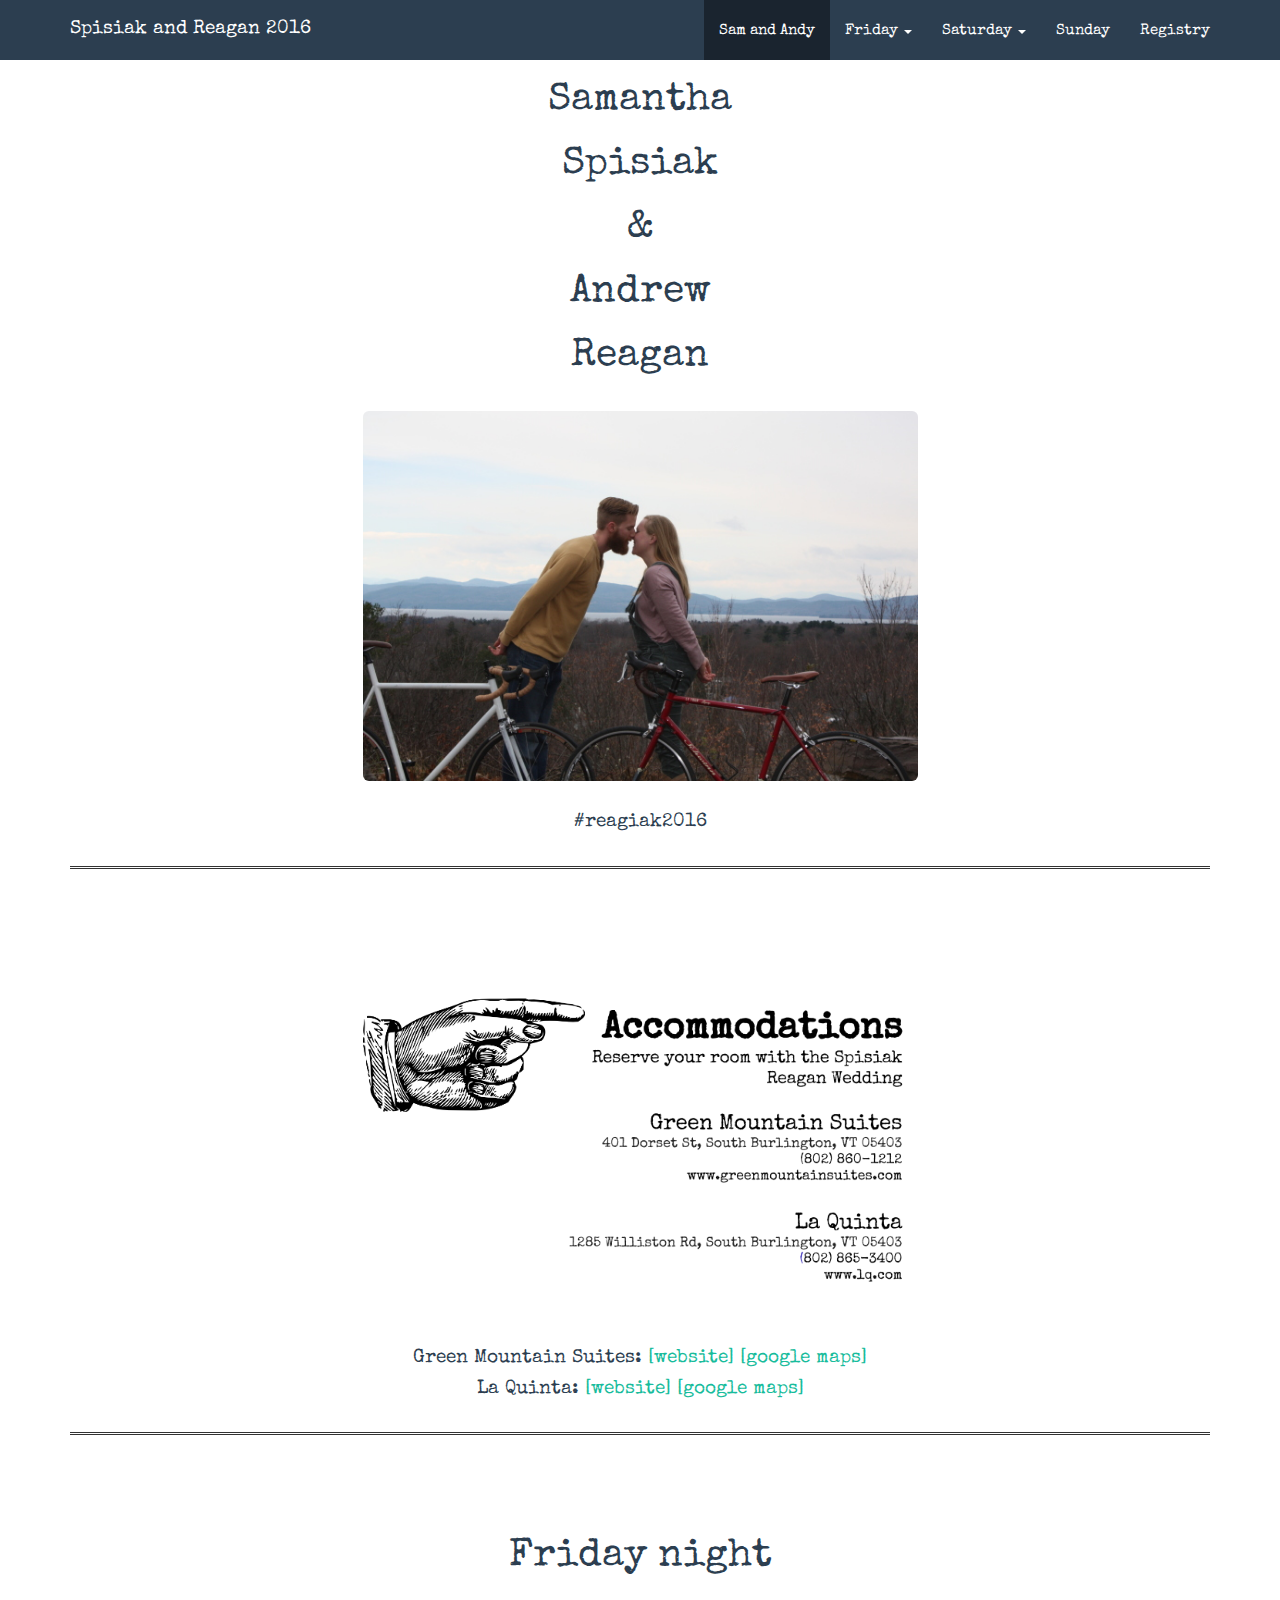
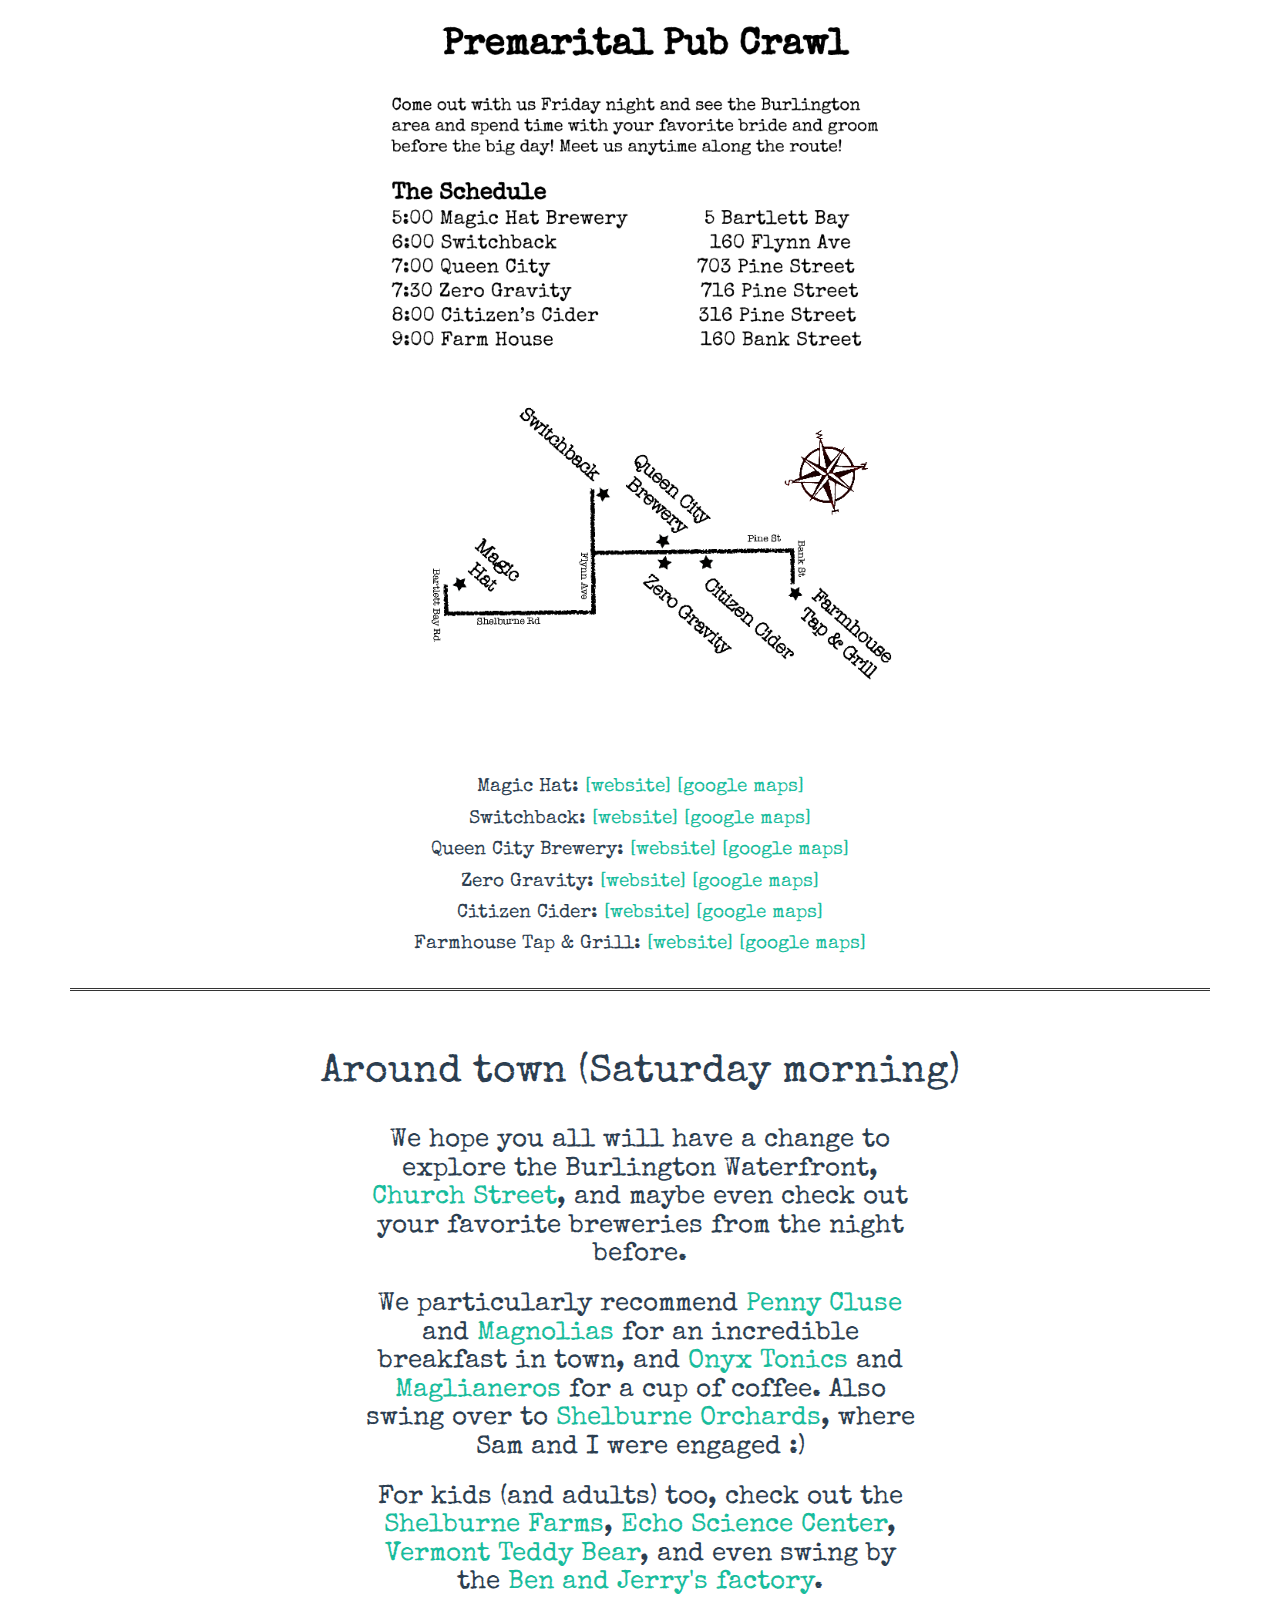
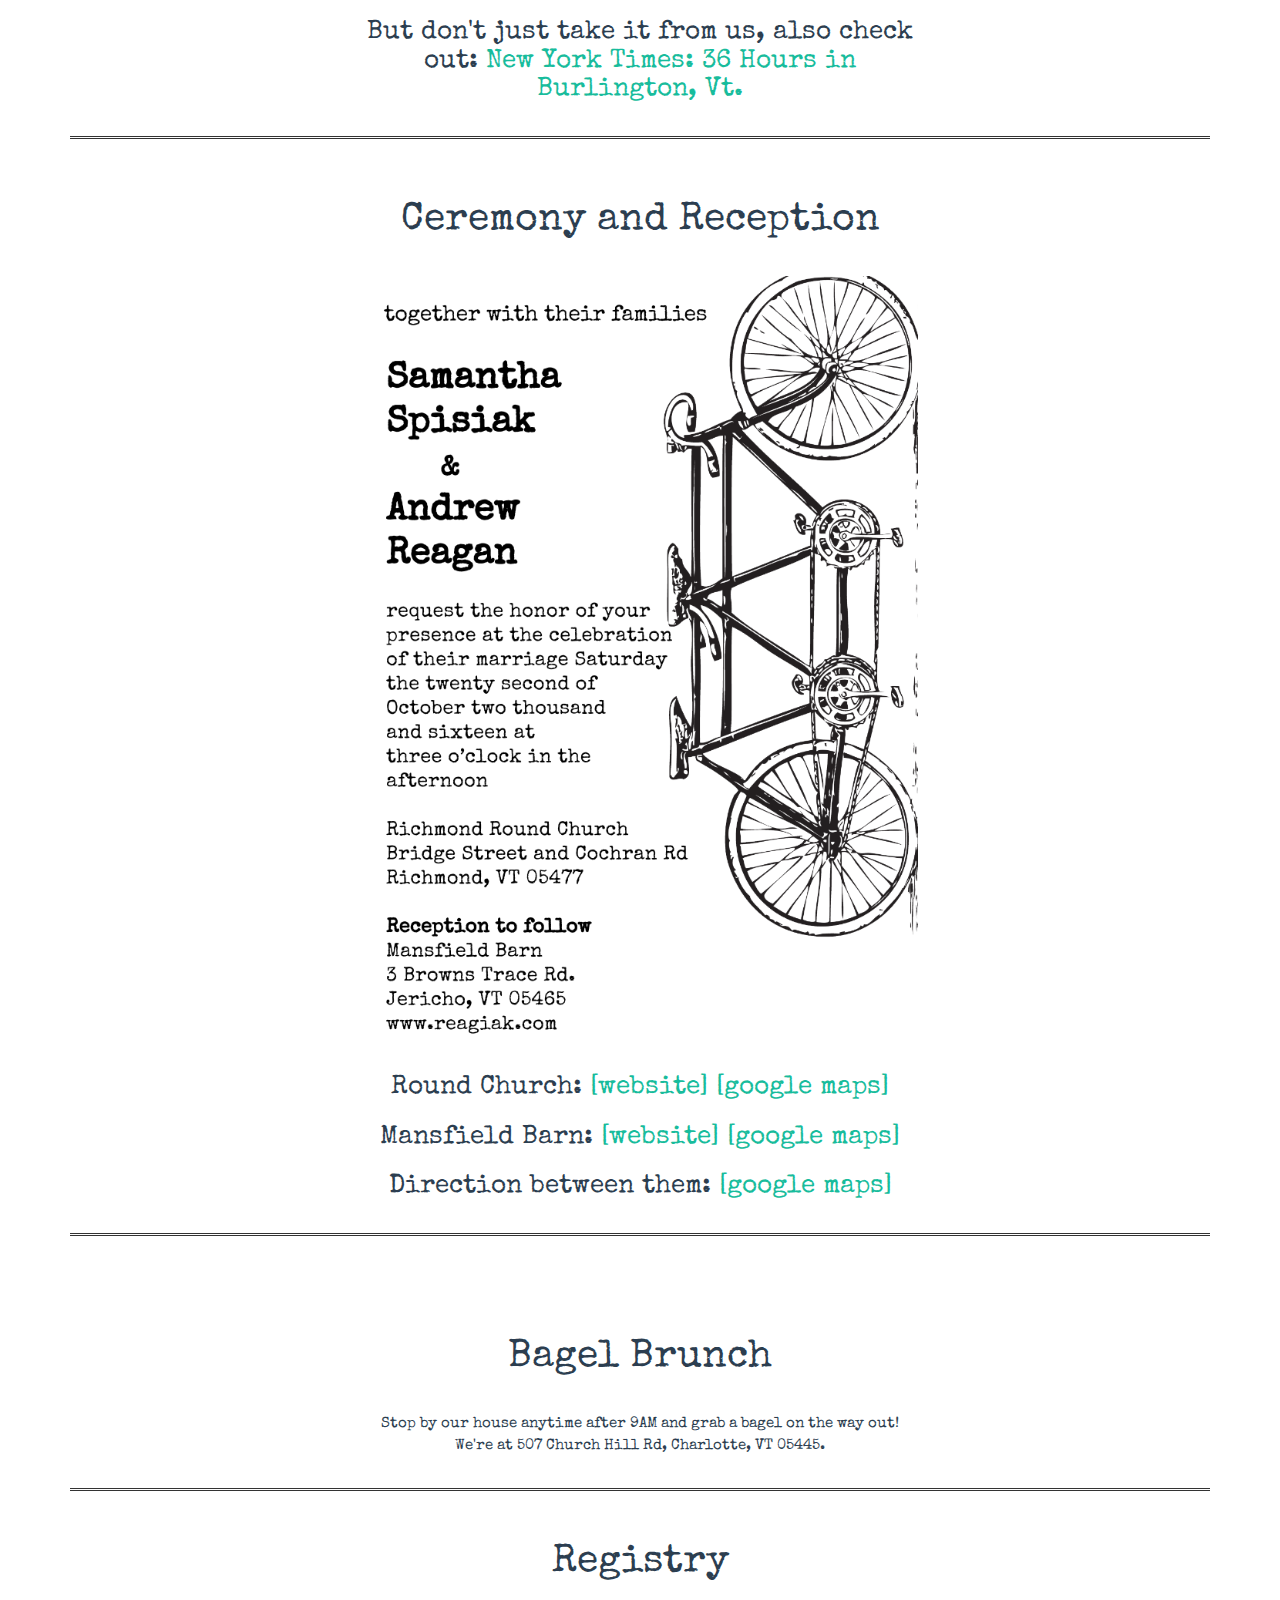
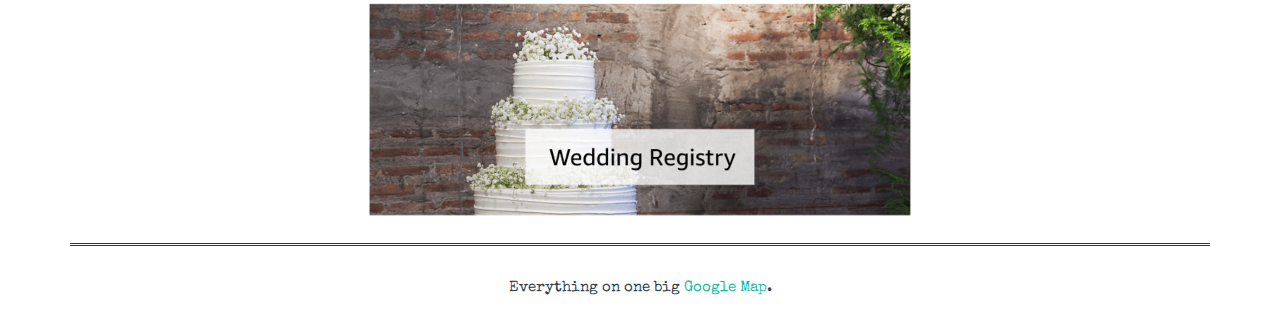
<file: docs/index.html>
<!DOCTYPE html>
<html lang="en">
  <head>
    <meta charset="utf-8">
    <title>Spisiak and Reagan 2016</title>
    <meta name="viewport" content="width=device-width, initial-scale=1">
    <meta http-equiv="X-UA-Compatible" content="IE=edge" />
    <link href="https://fonts.googleapis.com/css?family=Special+Elite" rel="stylesheet">
    <link rel="stylesheet" href="css/bootstrap.css" media="screen">
    <link rel="stylesheet" href="css/custom.css">
    
    <!-- <link rel="stylesheet" href="../assets/css/custom.min.css"> -->
    <!-- HTML5 shim and Respond.js IE8 support of HTML5 elements and media queries -->
    <!--[if lt IE 9]>
        <script src="../bower_components/html5shiv/dist/html5shiv.js"></script>
        <script src="../bower_components/respond/dest/respond.min.js"></script>
        <![endif]-->
  </head>
  <body>
    <div class="navbar navbar-default navbar-fixed-top">
      <div class="container">
        <div class="navbar-header">
          <a href="http://reagiak.com" class="navbar-brand">Spisiak and Reagan 2016</a>
          <button class="navbar-toggle" type="button" data-toggle="collapse" data-target="#navbar-main">
            <span class="icon-bar"></span>
            <span class="icon-bar"></span>
            <span class="icon-bar"></span>
          </button>
        </div>
        <div class="navbar-collapse collapse" id="navbar-main">
          <ul class="nav navbar-nav navbar-right">
            <li><a href="#about">Sam and Andy</a></li>
	    <li class="dropdown">
              <a class="dropdown-toggle" data-toggle="dropdown" href="#" id="themes">Friday <span class="caret"></span></a>
              <ul class="dropdown-menu" aria-labelledby="themes">
                <li><a href="#accommodations">Accommodations</a></li>
                <li><a href="#crawl">Pub Crawl</a></li>
              </ul>
            </li>
	    <li class="dropdown">
              <a class="dropdown-toggle" data-toggle="dropdown" href="#" id="themes">Saturday <span class="caret"></span></a>
              <ul class="dropdown-menu" aria-labelledby="themes">
                <li><a href="#sights">Around town</a></li>
                <li><a href="#ceremony">Ceremony</a></li>
                <li><a href="#reception">Reception</a></li>
              </ul>
            </li>
            <li>
              <a href="#brunch">Sunday</a>
            </li>
            <li>
              <a href="#registry">Registry</a>
            </li>
          </ul>
        </div>
      </div>
    </div>

    <div class="container" style="position: relative;">
      <div id="about">
        <div class="row text-center" style="padding-top: 60px;">
	  <h1>Samantha</h1>
          <h1>Spisiak</h1>
	  <h1>&</h1>
	  <h1>Andrew</h1>
	  <h1>Reagan</h1>
	  <br>
	</div>
	<div class="row text-center">
	  <div class="col-md-offset-3 col-md-6 col-xs-12">
          <img class="center-block img-responsive img-rounded" src="images/IMG_3051-400.JPG" />
	  </div>
	</div>
	<div class="row text-center">
	  <br>
          <h4>#reagiak2016</h4>
        </div>
      </div>
      <hr class="special"></hr>
      <div id="accommodations">
        <div class="row text-center" style="padding-top: 60px;">
          <!-- <h1>Accommodations</h1> -->
	  <div class="col-md-offset-3 col-md-6 col-xs-12">
            <img class="center-block img-responsive" src="images/accomodations.png">
            <h4>Green Mountain Suites: <a href="http://www.greenmountainsuites.com/" target="_blank">[website]</a> <a href="https://www.google.com/maps/place/Green+Mountain+Suites/@44.4583204,-73.1822518,17z/data=!3m1!4b1!4m5!3m4!1s0x0:0xdca1cf97d0afc5c5!8m2!3d44.4583204!4d-73.1800631" target="_blank">[google maps]</a></h4>
            <h4>La Quinta: <a href="http://www.laquintasouthburlington.com/?cid=local_google_2036" target="_blank">[website]</a> <a href="https://www.google.com/maps/place/La+Quinta+Inn+%26+Suites/@44.4667092,-73.1753316,17z/data=!3m1!4b1!4m5!3m4!1s0x0:0xbda21e0c2bf2b8e1!8m2!3d44.4667092!4d-73.1731429" target="_blank">[google maps]</a></h4>
          </div>	  
        </div>                  
      </div>
      <hr class="special"></hr>
      <div id="crawl">
        <div class="row text-center" style="padding-top: 60px;">
          <h1>Friday night</h1>
	  <div class="col-md-offset-3 col-md-6 col-xs-12">
            <img src="images/pub-crawl.png" class="img-responsive">
            <h4>Magic Hat: <a href="http://www.magichat.net/" target="_blank">[website]</a> <a href="https://www.google.com/maps/place/Magic+Hat+Brewing+Co/@44.4289699,-73.2156002,17z/data=!3m1!4b1!4m5!3m4!1s0x0:0xe54dc4c8feb0f6a!8m2!3d44.4289699!4d-73.2134115" target="_blank">[google maps]</a></h4>
            <h4>Switchback: <a href="http://switchbackvt.com/" target="_blank">[website]</a> <a href="https://www.google.com/maps/place/Switchback+Brewing+Co/@44.4562154,-73.2229184,17z/data=!3m1!4b1!4m5!3m4!1s0x0:0x62b37e2b566a6568!8m2!3d44.4562154!4d-73.2207297" target="_blank">[google maps]</a></h4>
            <h4>Queen City Brewery: <a href="http://www.queencitybrewery.com/" target="_blank">[website]</a> <a href="https://www.google.com/maps/place/Queen+City+Brewery/@44.4596179,-73.2170319,17z/data=!3m1!4b1!4m5!3m4!1s0x0:0xece355ecd5da362a!8m2!3d44.4596179!4d-73.2148432" target="_blank">[google maps]</a></h4>
            <h4>Zero Gravity: <a href="http://www.zerogravitybeer.com/" target="_blank">[website]</a> <a href="https://www.google.com/maps/place/Zero+Gravity+Craft+Brewery/@44.459621,-73.2159917,17z/data=!3m1!4b1!4m5!3m4!1s0x0:0xf3cf73ebf1deff3b!8m2!3d44.459621!4d-73.213803" target="_blank">[google maps]</a></h4>
            <h4>Citizen Cider: <a href="http://www.citizencider.com/" target="_blank">[website]</a> <a href="https://www.google.com/maps/place/Citizen+Cider/@44.4707225,-73.2164709,17z/data=!3m1!4b1!4m5!3m4!1s0x0:0x9ca9291a1a90aba!8m2!3d44.4707225!4d-73.2142822" target="_blank">[google maps]</a></h4>
            <h4>Farmhouse Tap & Grill: <a href="http://www.farmhousetg.com/" target="_blank">[website]</a> <a href="https://www.google.com/maps/place/The+Farmhouse+Tap+%26+Grill/@44.4783668,-73.2154833,17z/data=!3m1!4b1!4m5!3m4!1s0x0:0x61940ab7695123d9!8m2!3d44.4783668!4d-73.2132946" target="_blank">[google maps]</a></h4>
          </div>
        </div>
      </div>
      <hr class="special"></hr>
      <div id="sights">
        <div class="row text-center" style="padding-top: 20px;">
          <h1>Around town (Saturday morning)</h1>
          <div class="col-md-offset-3 col-md-6 col-xs-12 text-center">
            <h3>We hope you all will have a change to explore the Burlington Waterfront, <a href="http://www.churchstmarketplace.com/" target="_blank">Church Street</a>, and maybe even check out your favorite breweries from the night before.</h3>
            <!-- <a href="" target="_blank"></a> -->
            <h3>We particularly recommend <a href="http://www.pennycluse.com/" target="_blank">Penny Cluse</a> and <a href="http://www.magnoliabistro.com/" target="_blank">Magnolias</a> for an incredible breakfast in town, and <a href="http://www.onyxtonics.com/" target="_blank">Onyx Tonics</a> and <a href="https://www.facebook.com/maglianerocafe/" target="_blank">Maglianeros</a> for a cup of coffee. Also swing over to <a href="http://www.shelburneorchards.com/" target="_blank">Shelburne Orchards</a>, where Sam and I were engaged :)</h3>
            <h3>For kids (and adults) too, check out the <a href="http://www.shelburnefarms.org/" target="_blank">Shelburne Farms</a>, <a href="http://www.echovermont.org/" target="_blank">Echo Science Center</a>, <a href="http://www.vermontteddybear.com/come-visit-us" target="_blank">Vermont Teddy Bear</a>, and even swing by the <a href="http://www.benjerry.com/about-us/factory-tours" target="_blank">Ben and Jerry's factory</a>.</h3>
            <h3>But don't just take it from us, also check out: <a href="http://www.nytimes.com/2015/08/23/travel/what-to-do-in-36-hours-in-burlington-vermont.html" target="_blank">New York Times: 36 Hours in Burlington, Vt.</a></h3>
          </div>
        </div>
      </div>
      <hr class="special"></hr>
      <div id="ceremony">
        <div class="row text-center" style="padding-top: 20px;">
          <h1>Ceremony and Reception</h1>
          <br>
	  <div class="col-md-offset-3 col-md-6 col-xs-12">
            <img src="images/invites.png" class="img-responsive">
          </div>
          <br>
          <div class="col-md-offset-3 col-md-6 col-xs-12 text-center">
            <h3>Round Church: <a href="http://www.oldroundchurch.com/index.php/home" target="_blank">[website]</a> <a href="https://www.google.com/maps/place/Old+Round+Church/@44.3992125,-73.0010907,17z/data=!3m1!4b1!4m5!3m4!1s0x4cb586aba12204d3:0x46a1ca897fd41440!8m2!3d44.3992087!4d-72.998902" target="_blank">[google maps]</a></h3>
            <h3>Mansfield Barn: <a href="http://mansfieldbarn.com/" target="_blank">[website]</a> <a href="https://www.google.com/maps/place/The+Mansfield+Barn/@44.5116748,-72.9559387,17z/data=!3m1!4b1!4m5!3m4!1s0x4cb589183eb2d02d:0xb3e6fd5aed8886ee!8m2!3d44.511671!4d-72.95375" target="_blank">[google maps]</a></h3>
            <h3>Direction between them: <a href="https://www.google.com/maps/dir/Old+Round+Church,+Richmond,+VT+05477/The+Mansfield+Barn,+Jericho,+VT/@44.4552363,-73.0531692,12z/am=t/data=!3m1!4b1!4m13!4m12!1m5!1m1!1s0x4cb586aba12204d3:0x46a1ca897fd41440!2m2!1d-72.998902!2d44.3992087!1m5!1m1!1s0x4cb589183eb2d02d:0xb3e6fd5aed8886ee!2m2!1d-72.95375!2d44.511671" target="_blank">[google maps]</a></h3>
          </div>            
        </div>
      </div>
      <!-- <hr class="special"></hr> -->
      <!-- <div id="reception"> -->
      <!--   <div class="row text-center" style="padding-top: 60px;"> -->
      <!--     <h1>Reception</h1> -->
      <!--   </div> -->
      <!-- </div> -->
      <hr class="special"></hr>
      <div id="brunch">
        <div class="row text-center" style="padding-top: 60px;">
          <h1>Bagel Brunch</h1>
	  <br>
          <div class="col-xs-12 col-sm-offset-3 col-sm-6"><p>Stop by our house anytime after 9AM and grab a bagel on the way out! We're at 507 Church Hill Rd, Charlotte, VT 05445.</p></div>
	  <br>
	  <br>
        </div>
      </div>
      <hr class="special"></hr>
      <div id="registry">
        <div class="row text-center" style="padding-top: 10px;">
          <h1>Registry</h1>
          <div class="col-md-offset-3 col-md-6 col-xs-12">
            <a href="https://www.amazon.com/wedding/andy-reagan-samantha-spisiak-burlington-october-2016/registry/3KT91W0T9VDA9" target="_blank"><img src="images/registry.png" class="img-responsive"></a>
        </div>
      </div>
        <hr class="special"></hr>
            <div id="registry">
        <div class="row text-center" style="padding-top: 10px;">
          <p>Everything on one big <a href="https://drive.google.com/open?id=1-r2zyrTxxp6BF4bmncVHXYdKmMI&usp=sharing" target="_blank">Google Map</a>.
            <br>
            <br>
            <!-- <p>Website brought to you by a Andy Reagan. Sam did everything else :)</p> -->
        </div>
      </div>

    </div>


    <script src="https://code.jquery.com/jquery-1.10.2.min.js"></script>
    <script src="js/bootstrap.min.js"></script>
    <!-- <script src="js/custom.js"></script> -->
    <script>
      $(document).ready(function(){
      // Add scrollspy to <body>
        $('body').scrollspy({target: "#navbar-main", offset: 60});   

        // Add smooth scrolling on all links inside the navbar
        $("#navbar-main a").on('click', function(event) {

        // Prevent default anchor click behavior
        event.preventDefault();

        // Store hash
        var hash = this.hash;

        // Using jQuery's animate() method to add smooth page scroll
        // The optional number (800) specifies the number of milliseconds it takes to scroll to the specified area
        $('html, body').animate({
        scrollTop: $(hash).offset().top
        }, 800, function(){
        
        // Add hash (#) to URL when done scrolling (default click behavior)
        window.location.hash = hash;
        });
        });
        });
    </script>
  </body>
</html>
</file>
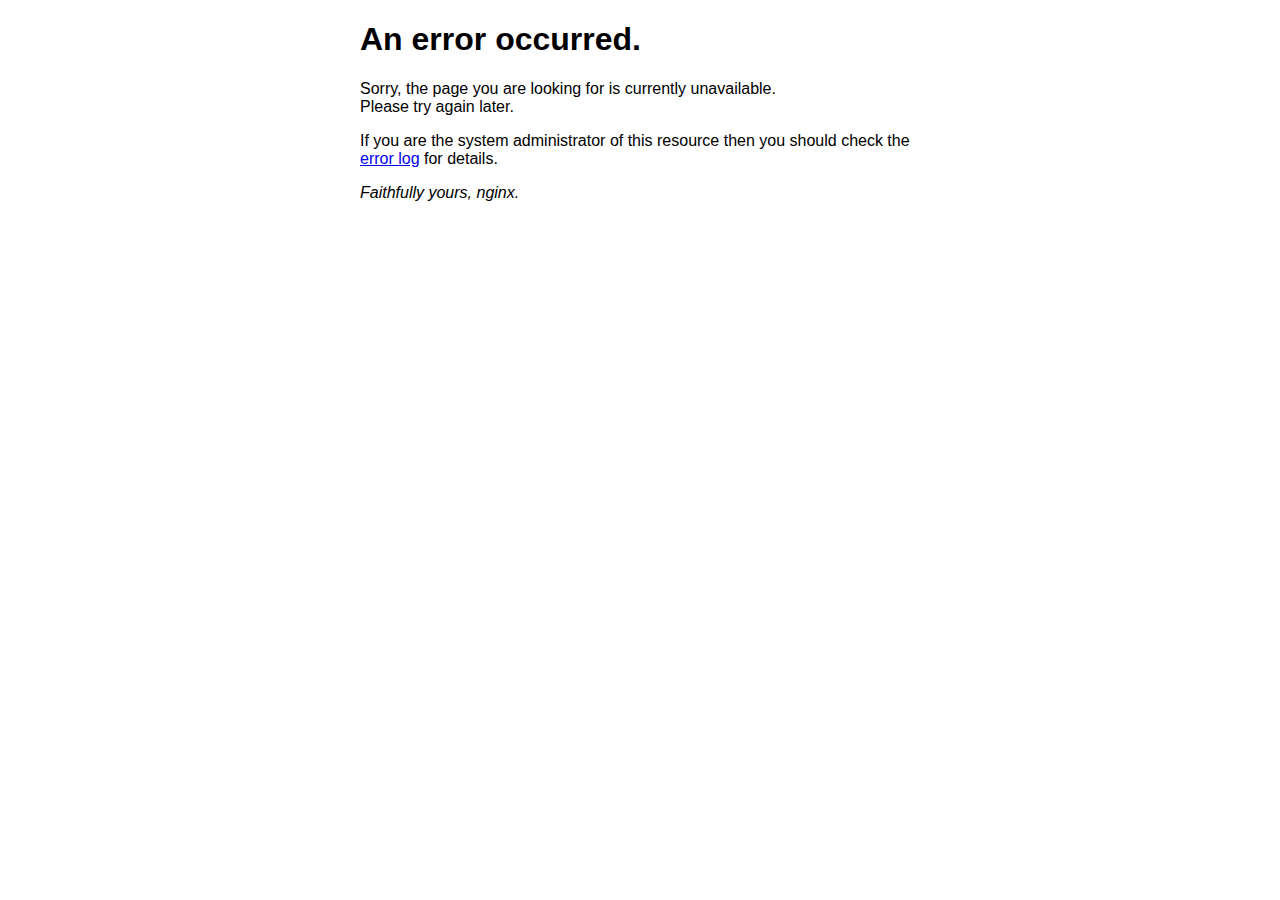
<file: docs/50x.html>
<!DOCTYPE html>
<html>
<head>
<title>Error</title>
<style>
    body {
        width: 35em;
        margin: 0 auto;
        font-family: Tahoma, Verdana, Arial, sans-serif;
    }
</style>
</head>
<body>
<h1>An error occurred.</h1>
<p>Sorry, the page you are looking for is currently unavailable.<br/>
Please try again later.</p>
<p>If you are the system administrator of this resource then you should check
the <a href="http://nginx.org/r/error_log">error log</a> for details.</p>
<p><em>Faithfully yours, nginx.</em></p>
</body>
</html>
</file>
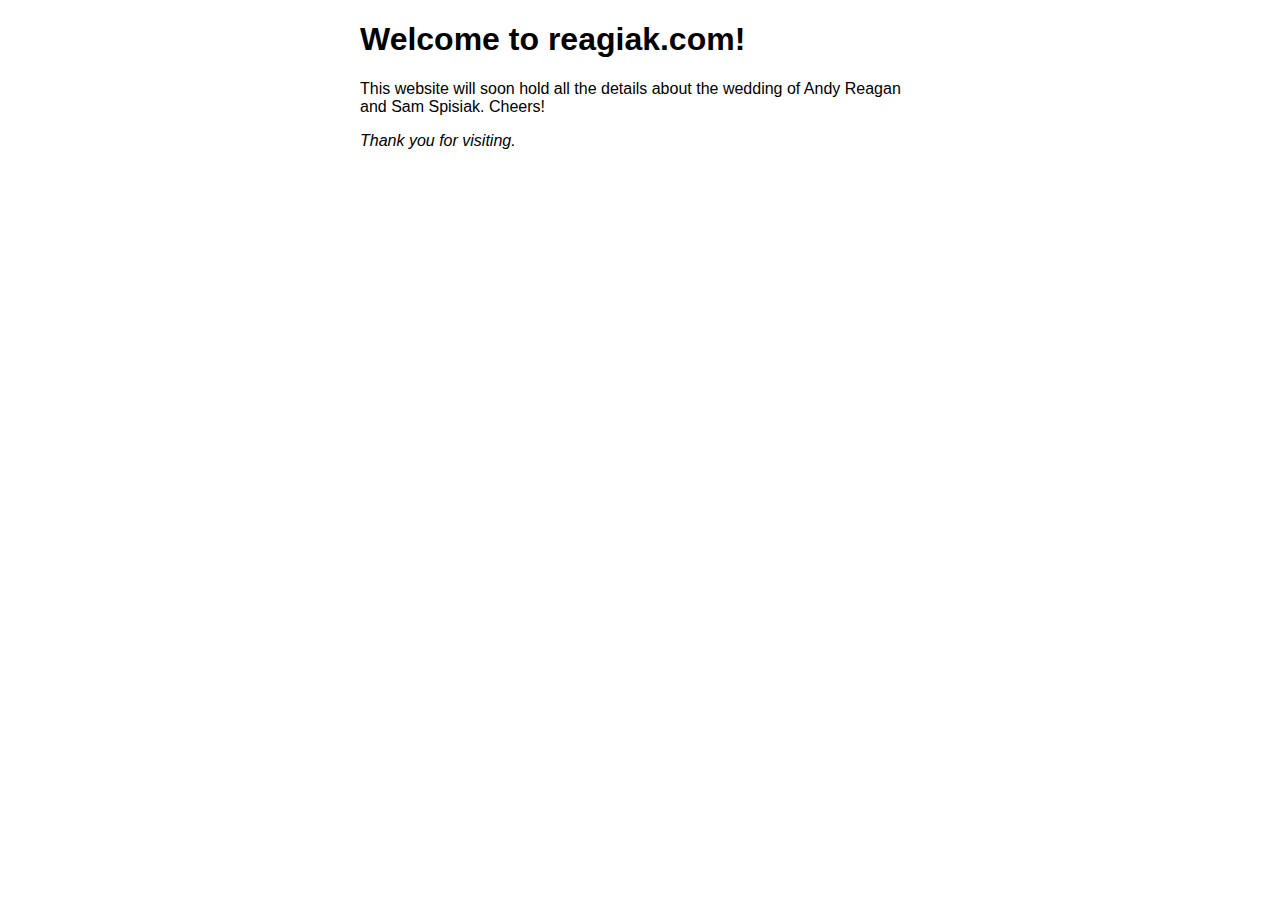
<file: docs/basic-index.html>
<!DOCTYPE html>
<html>
<head>
<title>reagiak.com</title>
<style>
    body {
        width: 35em;
        margin: 0 auto;
        font-family: Tahoma, Verdana, Arial, sans-serif;
    }
</style>
</head>
<body>
<h1>Welcome to reagiak.com!</h1>
<p>This website will soon hold all the details about the wedding of 
Andy Reagan and Sam Spisiak. Cheers!</p>

<p><em>Thank you for visiting.</em></p>
</body>
</html>
</file>
<file: docs/css/custom.css>
body {
    font-family: 'Special Elite', cursive;
}
h1, h2, h3, h4, p {
    font-family: 'Special Elite', cursive;
}
hr.special {
    padding: 0;
    border: none;
    border-top: medium double #333;
    color: #333;
    text-align: center;
}
hr.special:after {
    content: "§";
    display: inline-block;
    position: relative;
    top: -0.7em;
    font-size: 1.5em;
    padding: 0 0.25em;
    background: white;
}
</file>
